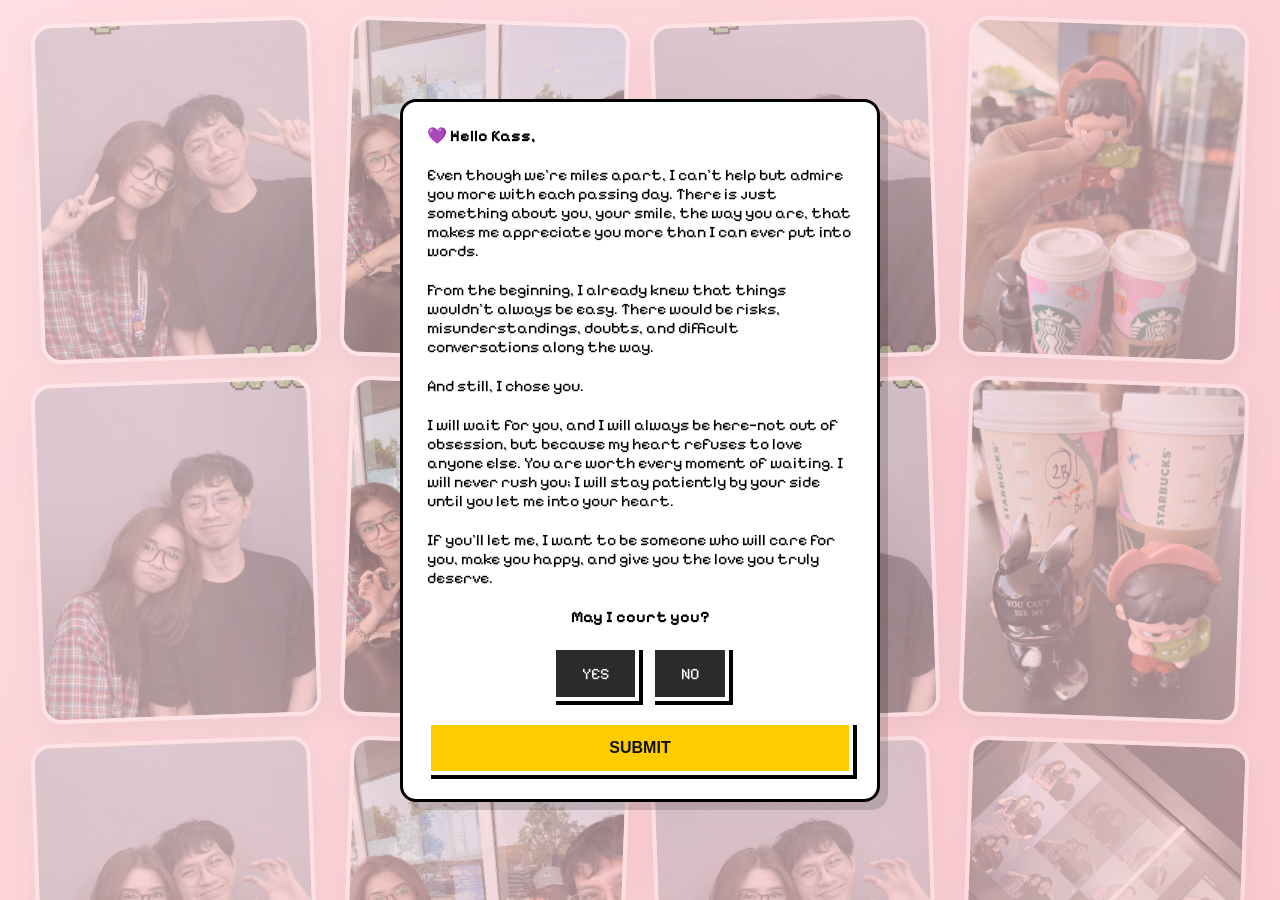
<file: index.html>
<!DOCTYPE html>
<html lang="en">
<head>
    <meta charset="UTF-8">
    <meta name="viewport" content="width=device-width, initial-scale=1.0">
     <link rel="stylesheet" href="styles.css">
     
    <title>Hi! Kass</title>
</head>
<body>
    <div class="main-container">
        <div class="border-container">
            <p style="font-weight: 800;">💜 Hello Kass,</p>
            <p>
               Even though we’re miles apart, I can’t help but admire you more with each passing day. There is just something about you, your smile, the way you are, that makes me appreciate you more than I can ever put into words.
            </p>
            <p>
               From the beginning, I already knew that things wouldn’t always be easy. There would be risks, misunderstandings, doubts, and difficult conversations along the way.
            </p>
            <p>
                And still, I chose you.
            </p>
            <p>
                I will wait for you, and I will always be here—not out of obsession, but because my heart refuses to love anyone else. You are worth every moment of waiting. I will never rush you; I will stay patiently by your side until you let me into your heart.
            </p>
            <p>
                If you’ll let me, I want to be someone who will care for you, make you happy, and give you the love you truly deserve.
            </p>
            
            <p class="may-i">May I court you?</p>
            <form id="myForm" 
                action="https://docs.google.com/forms/d/e/1FAIpQLSe0Dlc7yZr_V_nfKyvR4fhZZ9Gis8eeVXxb6usg-KvZpOxReQ/formResponse"
                method="POST"
                target="hidden_iframe"
                onsubmit="showMessage(event)">

                <div class="pixel-options">
                    <div>
                        <input type="radio" id="yes" name="entry.1068399456" value="Yes" required />
                        <label for="yes" class="pixel-btn">Yes</label>
                    </div>

                    <div>
                        <input type="radio" id="no" name="entry.1068399456" value="No" />
                        <label for="no" class="pixel-btn">No</label>
                    </div>
                </div>

                <button type="submit" class="pixel-submit">Submit</button>
            </form>

            <iframe name="hidden_iframe" style="display:none;"></iframe>

            <p id="successMessage" style="display:none; color:green;">
                Submitted successfully!
            </p>
        </div>
        <!-- <img src="you&me.jfif"/> -->

        <div class="bg-gallery">
            <div class="bg-column up">
                <img src="p1.png" alt="photo 1">
                <img src="p2.png" alt="photo 2">
                <img src="p3.png" alt="photo 1 duplicate">
                <img src="p4.png" alt="photo 2 duplicate">
            </div>

            <div class="bg-column down">
                <img src="p5.png" alt="photo 3">
                <img src="p6.png" alt="photo 4">
                <img src="p7.png" alt="photo 3 duplicate">
                <img src="p8.png" alt="photo 4 duplicate">
            </div>

            <div class="bg-column up">
                <img src="p1.png" alt="photo 2">
                <img src="p2.png" alt="photo 1">
                <img src="p3.png" alt="photo 2 duplicate">
                <img src="p4.png" alt="photo 1 duplicate">
            </div>

            <div class="bg-column down">
                <img src="p9.png" alt="photo 4">
                <img src="p10.png" alt="photo 3">
                <img src="p11.png" alt="photo 4 duplicate">
                <img src="p12.png" alt="photo 3 duplicate">
            </div>
            </div>
    </div>
    
 <div class="hearts-layer">
  <div class="heart"></div>
  <div class="heart"></div>
  <div class="heart"></div>
  <div class="heart"></div>
  <div class="heart"></div>
  <div class="heart"></div>
  <div class="heart"></div>
</div>
</body>

<script>
function showMessage(event) {
    event.preventDefault(); // stop normal form submission

    // Get selected value
    const choice = document.querySelector('input[name="entry.1068399456"]:checked')?.value;

    console.log("Form submitted. Selected choice:", choice); // <-- debug message

    // Submit the form to the hidden iframe
    document.getElementById("myForm").submit();
    console.log("Form submitted to hidden iframe"); // <-- debug message

    // Redirect based on choice after short delay
    setTimeout(() => {
        if (choice === "Yes") {
            console.log("Redirecting to date.html"); // <-- debug message
            window.location.href = "date.html";
        } else if (choice === "No") {
            console.log("Redirecting to sad.html"); // <-- debug message
            window.location.href = "sad.html";
        } else {
            console.log("No choice detected"); // <-- debug message
        }
    }, 500); // small delay to let form submit
}
</script>
</html>
</file>
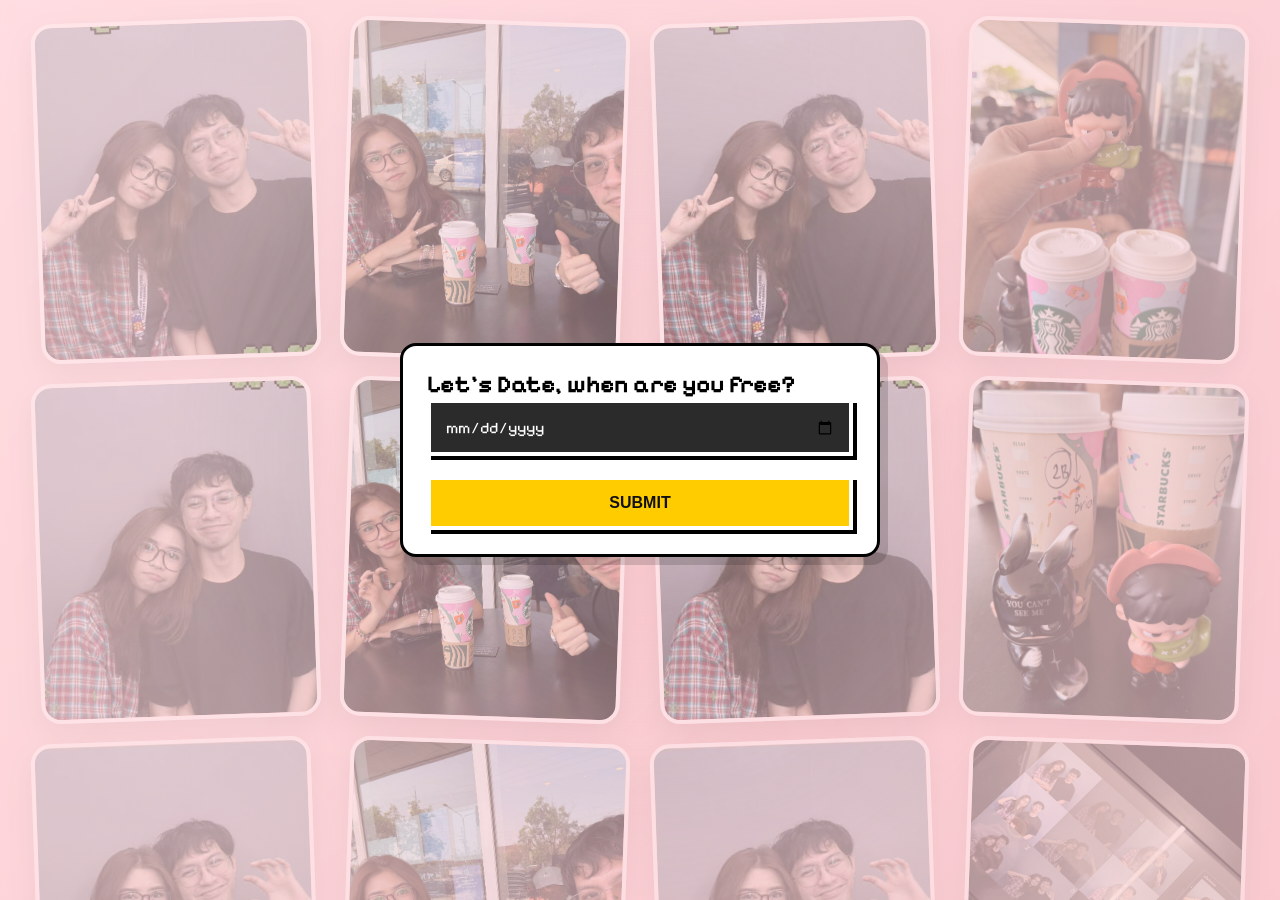
<file: date.html>
<!DOCTYPE html>
<html lang="en">
<head>
    <meta charset="UTF-8">
    <meta name="viewport" content="width=device-width, initial-scale=1.0">
     <link rel="stylesheet" href="styles.css">
     
    <title>Hi! Kass</title>
</head>
<body>
    <div class="main-container">
        <div class="border-container">
           <form action="https://docs.google.com/forms/u/0/d/e/1FAIpQLSfjB0mgI6HsRKWlAiHABsXBgZjs5TkxhvnFMGMhDV5lAysFZQ/formResponse"
                method="POST"
                target="hidden_iframe"
                onsubmit="prepareDateAndShowMessage()">

            <div class="pixel-card">
                    <h2 class="pixel-title">Let's Date, when are you free?</h2>
                    <input type="date" id="customDate" required class="pixel-date" />

                    <input type="hidden" name="entry.1187319261_year" id="gYear" />
                    <input type="hidden" name="entry.1187319261_month" id="gMonth" />
                    <input type="hidden" name="entry.1187319261_day" id="gDay" />

                    <button type="submit" class="pixel-submit">Submit</button>

                <iframe name="hidden_iframe" style="display:none;" onload="iframeLoaded()"></iframe>

                    <p id="successMessage" style="display:none; color:green;">
                        Submitted successfully!
                    </p>
                </div>
            </form>
        </div>
        <div class="bg-gallery">
            <div class="bg-column up">
                <img src="p1.png" alt="photo 1">
                <img src="p2.png" alt="photo 2">
                <img src="p3.png" alt="photo 1 duplicate">
                <img src="p4.png" alt="photo 2 duplicate">
            </div>

            <div class="bg-column down">
                <img src="p5.png" alt="photo 3">
                <img src="p6.png" alt="photo 4">
                <img src="p7.png" alt="photo 3 duplicate">
                <img src="p8.png" alt="photo 4 duplicate">
            </div>

            <div class="bg-column up">
                <img src="p1.png" alt="photo 2">
                <img src="p2.png" alt="photo 1">
                <img src="p3.png" alt="photo 2 duplicate">
                <img src="p4.png" alt="photo 1 duplicate">
            </div>

            <div class="bg-column down">
                <img src="p9.png" alt="photo 4">
                <img src="p10.png" alt="photo 3">
                <img src="p11.png" alt="photo 4 duplicate">
                <img src="p12.png" alt="photo 3 duplicate">
            </div>
            </div>
        <!-- <img src="you&me.jfif"/> -->
    </div>

 <div class="hearts-layer">
  <div class="heart"></div>
  <div class="heart"></div>
  <div class="heart"></div>
  <div class="heart"></div>
  <div class="heart"></div>
  <div class="heart"></div>
  <div class="heart"></div>
</div>
</body>

<script>
function prepareDateAndShowMessage() {
    const dateValue = document.getElementById("customDate").value;

    if (dateValue) {
        const [year, month, day] = dateValue.split("-");
        document.getElementById("gYear").value = year;
        document.getElementById("gMonth").value = month;
        document.getElementById("gDay").value = day;
    }

    // Show success message briefly
    document.getElementById("successMessage").style.display = "block";

    // Redirect after a short delay
    setTimeout(() => {
        window.location.href = "result.html";
    }, 800); // 0.8 seconds delay
}
</script>
</html>
</file>
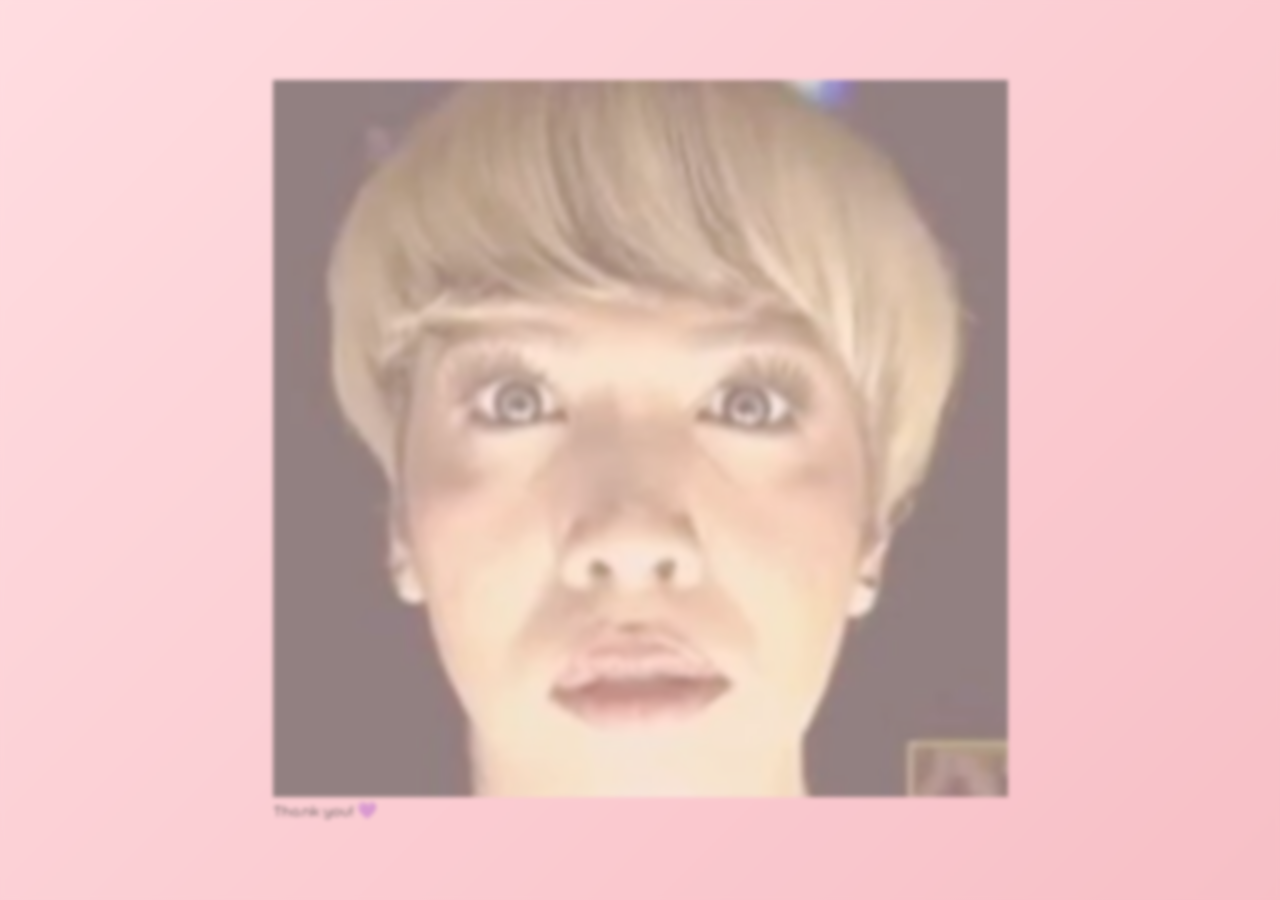
<file: result.html>
<!DOCTYPE html>
<html lang="en">
<head>
    <meta charset="UTF-8">
    <meta name="viewport" content="width=device-width, initial-scale=1.0">
         <link rel="stylesheet" href="styles.css">
      <title>Hi! Kass</title>
</head>
<body>
    <div>
        <img src="thankyou.jpg"/>
        <p class="thanks">Thank you! 💜</p>
    </div>
     <div class="heart"></div>
  <div class="heart"></div>
  <div class="heart"></div>
  <div class="heart"></div>
  <div class="heart"></div>
  <div class="heart"></div>
  <div class="heart"></div>
    </body>
</html>
</file>
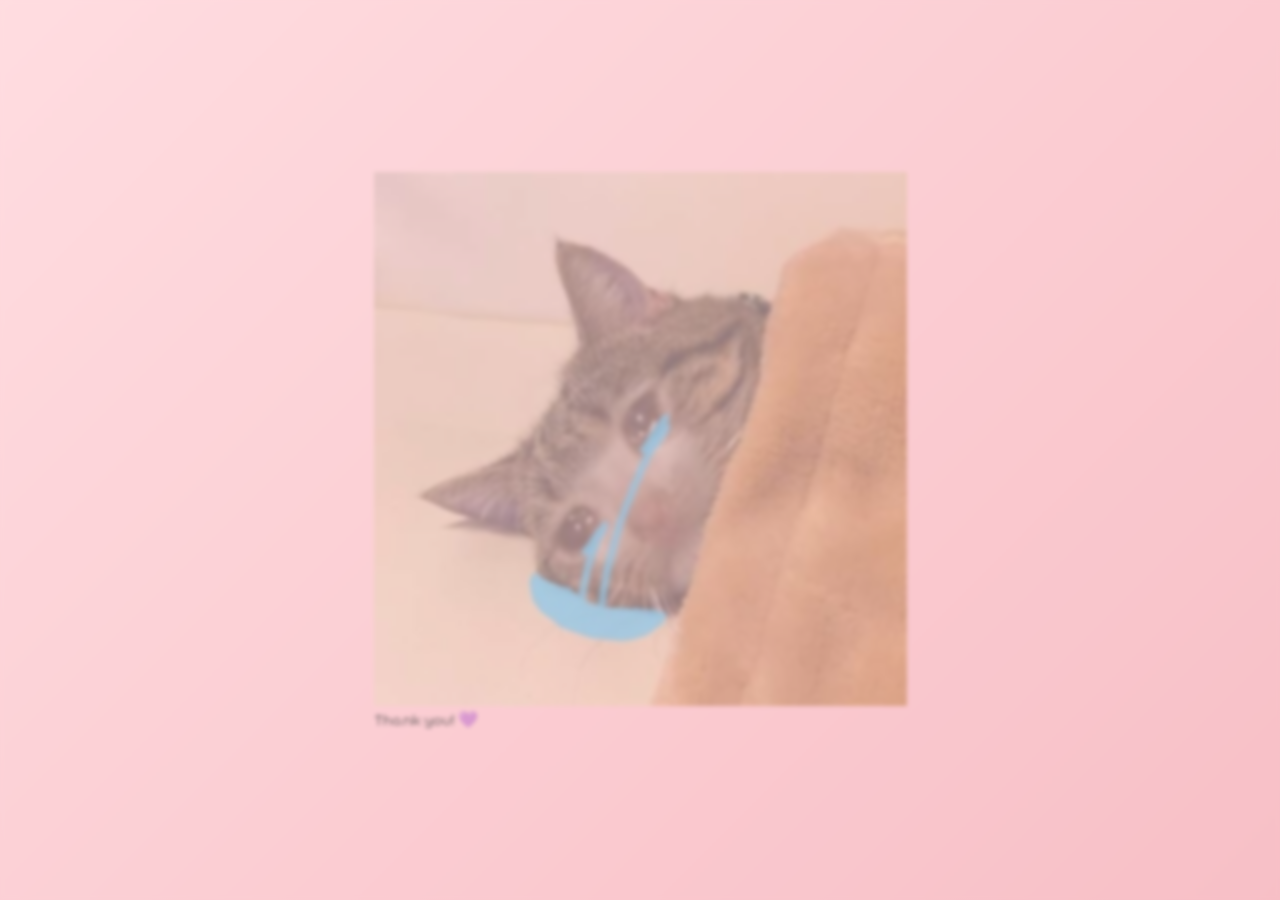
<file: sad.html>
<!DOCTYPE html>
<html lang="en">
<head>
    <meta charset="UTF-8">
    <meta name="viewport" content="width=device-width, initial-scale=1.0">
         <link rel="stylesheet" href="styles.css">
      <title>Hi! Kass</title>
</head>
<body>
    <div>
        <img src="sadcat.jpg"/>
        <p class="thanks">Thank you! 💜</p>
    </div>
     <div class="heart"></div>
  <div class="heart"></div>
  <div class="heart"></div>
  <div class="heart"></div>
  <div class="heart"></div>
  <div class="heart"></div>
  <div class="heart"></div>
    </body>
</html>
</file>
<file: styles.css>
@import url('https://fonts.googleapis.com/css2?family=Pixelify+Sans:wght@400..700&family=Poppins:ital,wght@0,100;0,200;0,300;0,400;0,500;0,600;0,700;0,800;0,900;1,100;1,200;1,300;1,400;1,500;1,600;1,700;1,800;1,900&display=swap');

* {
  margin: 0;
  padding: 0;
  box-sizing: border-box;
}

body {
  font-family: "Pixelify Sans", sans-serif;
  overflow-x: hidden;
  overflow-y: auto;
  min-height: 100vh;
  background: linear-gradient(135deg, #ffdde1, #ee9ca7);
  display: flex;
  justify-content: center;
  align-items: center;
  position: relative;
  padding: 30px 20px;
}

/* =========================
   BACKGROUND MOVING GALLERY
========================= */
.bg-gallery {
  position: fixed;
  inset: 0;
  display: grid;
  grid-template-columns: repeat(4, 1fr);
  gap: 18px;
  padding: 20px 30px;
  z-index: 0;
  overflow: hidden;
  pointer-events: none;
}

.bg-column {
  display: flex;
  flex-direction: column;
  gap: 20px;
  align-items: center;
  opacity: 0.52;
}

.bg-column img {
  width: 100%;
  max-width: 280px;
  height: 340px;
  object-fit: cover;
  border-radius: 20px;
  border: 4px solid rgba(255, 255, 255, 0.8);
  box-shadow: 0 10px 30px rgba(0,0,0,0.15);
  flex-shrink: 0;
}

/* alternate slight tilt */
.bg-column:nth-child(odd) img {
  transform: rotate(-2deg);
}

.bg-column:nth-child(even) img {
  transform: rotate(2deg);
}

.bg-column.up {
  animation: scrollUp 18s linear infinite;
}

.bg-column.down {
  animation: scrollDown 18s linear infinite;
}

@media (max-width: 1100px) {
  .bg-gallery {
    grid-template-columns: repeat(4, 1fr);
    gap: 12px;
    padding: 20px 16px;
  }

  .bg-column img {
    max-width: 140px;
    height: 190px;
  }
}

@media (max-width: 768px) {
  .bg-gallery {
    grid-template-columns: repeat(2, 1fr);
    gap: 10px;
  }

  .bg-column img {
    max-width: 130px;
    height: 170px;
  }
}

@media (max-width: 500px) {
  .bg-gallery {
    grid-template-columns: repeat(2, 1fr);
    gap: 8px;
    padding: 12px;
  }

  .bg-column {
    opacity: 0.16;
  }

  .bg-column img {
    max-width: 110px;
    height: 145px;
  }

  .border-container {
    padding: 20px;
  }
}

.bg-gallery::after {
  content: "";
  position: absolute;
  inset: 0;
  background: radial-gradient(circle at center, transparent 20%, rgba(255, 221, 225, 0.35) 60%);
  z-index: 1;
}

@keyframes scrollUp {
  0% {
    transform: translateY(0);
  }
  100% {
    transform: translateY(-50%);
  }
}

@keyframes scrollDown {
  0% {
    transform: translateY(-50%);
  }
  100% {
    transform: translateY(0);
  }
}

/* soft pink overlay so text stays readable */
body::before {
  content: "";
  position: fixed;
  inset: 0;
  background: rgba(255, 221, 225, 0.55);
  backdrop-filter: blur(2px);
  z-index: 1;
}

/* =========================
   MAIN CONTENT
========================= */
.main-container {
  display: flex;
  align-items: center;
  justify-content: center;
  max-width: 70rem;
  width: 100%;
  padding: 20px;
  flex-wrap: wrap;
  position: relative;
  z-index: 2;
}

.border-container {
  max-width: 30rem;
  width: 100%;
  display: flex;
  flex-direction: column;
  gap: 20px;
  background-color: #fff;
  border-radius: 16px;
  padding: 24px;
  border: 3px solid black;
  box-sizing: border-box;
  box-shadow: 8px 8px 0 rgba(0,0,0,0.15);
  z-index: 1;
}

/* REMOVE your old generic img styling */
/* img { ... }  <-- delete that old block */

/* =========================
   FORM / BUTTONS
========================= */
.pixel-date {
  width: 100%;
  padding: 14px;
  border: 4px solid #fff;
  background: #2b2b2b;
  color: white;
  font-size: 16px;
  font-family: inherit;
  margin-bottom: 20px;
  box-shadow: 4px 4px 0 #000;
  box-sizing: border-box;
}

.pixel-options {
  display: flex;
  gap: 12px;
  justify-content: center;
  margin-bottom: 20px;
}

.pixel-options input[type="radio"] {
  display: none;
}

.pixel-btn {
  display: inline-block;
  padding: 14px 26px;
  border: 4px solid #fff;
  background: #2b2b2b;
  color: white;
  cursor: pointer;
  font-size: 16px;
  text-transform: uppercase;
  box-shadow: 4px 4px 0 #000;
  transition: all 0.1s ease;
  user-select: none;
}

.pixel-btn:hover {
  background: #3a3a3a;
  transform: translate(2px, 2px);
  box-shadow: 2px 2px 0 #000;
}

.pixel-options input[type="radio"]:checked + .pixel-btn {
  background: #00c853;
  color: #fff;
  box-shadow: 2px 2px 0 #000;
  transform: translate(2px, 2px);
}

.pixel-submit {
  width: 100%;
  padding: 14px;
  border: 4px solid #fff;
  background: #ffcc00;
  color: #111;
  font-size: 16px;
  font-weight: bold;
  text-transform: uppercase;
  cursor: pointer;
  box-shadow: 4px 4px 0 #000;
  transition: all 0.1s ease;
}

.pixel-submit:hover {
  transform: translate(2px, 2px);
  box-shadow: 2px 2px 0 #000;
}

.may-i {
  text-align: center;
  font-weight: 800;
}

/* =========================
   HEARTS
========================= */

.hearts-layer {
  position: fixed;
  inset: 0;
  overflow: hidden;
  pointer-events: none;
  z-index: 2;
}

.heart {
  position: fixed; /* was absolute */
  bottom: -60px;   /* start below screen */
  width: 30px;
  height: 30px;
  background: rgba(255, 0, 85, 0.7);
  transform: rotate(45deg);
  animation: floatUp 10s linear infinite;
  opacity: 0;
  will-change: transform, opacity;
}

.heart::before,
.heart::after {
  content: "";
  position: absolute;
  width: 30px;
  height: 30px;
  background: rgba(255, 0, 85, 0.7);
  border-radius: 50%;
}

.heart::before {
  top: -15px;
  left: 0;
}

.heart::after {
  left: -15px;
  top: 0;
}

@keyframes floatUp {
  0% {
    transform: translateY(0) rotate(45deg) scale(0.8);
    opacity: 0;
  }
  10% {
    opacity: 0.8;
  }
  100% {
    transform: translateY(-120vh) rotate(45deg) scale(1.2);
    opacity: 0;
  }
}

/* Different hearts */
.heart:nth-child(1) { left: 5%;  animation-duration: 9s;  animation-delay: 0s; }
.heart:nth-child(2) { left: 15%; animation-duration: 8s;  animation-delay: 1s; }
.heart:nth-child(3) { left: 28%; animation-duration: 12s; animation-delay: 2s; }
.heart:nth-child(4) { left: 42%; animation-duration: 10s; animation-delay: 0.5s; }
.heart:nth-child(5) { left: 58%; animation-duration: 11s; animation-delay: 3s; }
.heart:nth-child(6) { left: 75%; animation-duration: 7s;  animation-delay: 1.5s; }
.heart:nth-child(7) { left: 90%; animation-duration: 13s; animation-delay: 2.5s; }
/* =========================
   RESPONSIVE
========================= */
@media (max-width: 900px) {
  .bg-gallery {
    padding: 20px 16px;
  }

  .bg-column {
    width: 130px;
  }

  .bg-column img {
    height: 180px;
  }
}

@media (max-width: 600px) {
  .bg-column {
    width: 100px;
    opacity: 0.18;
  }

  .bg-column img {
    height: 140px;
  }

  .border-container {
    padding: 20px;
  }
}
</file>
